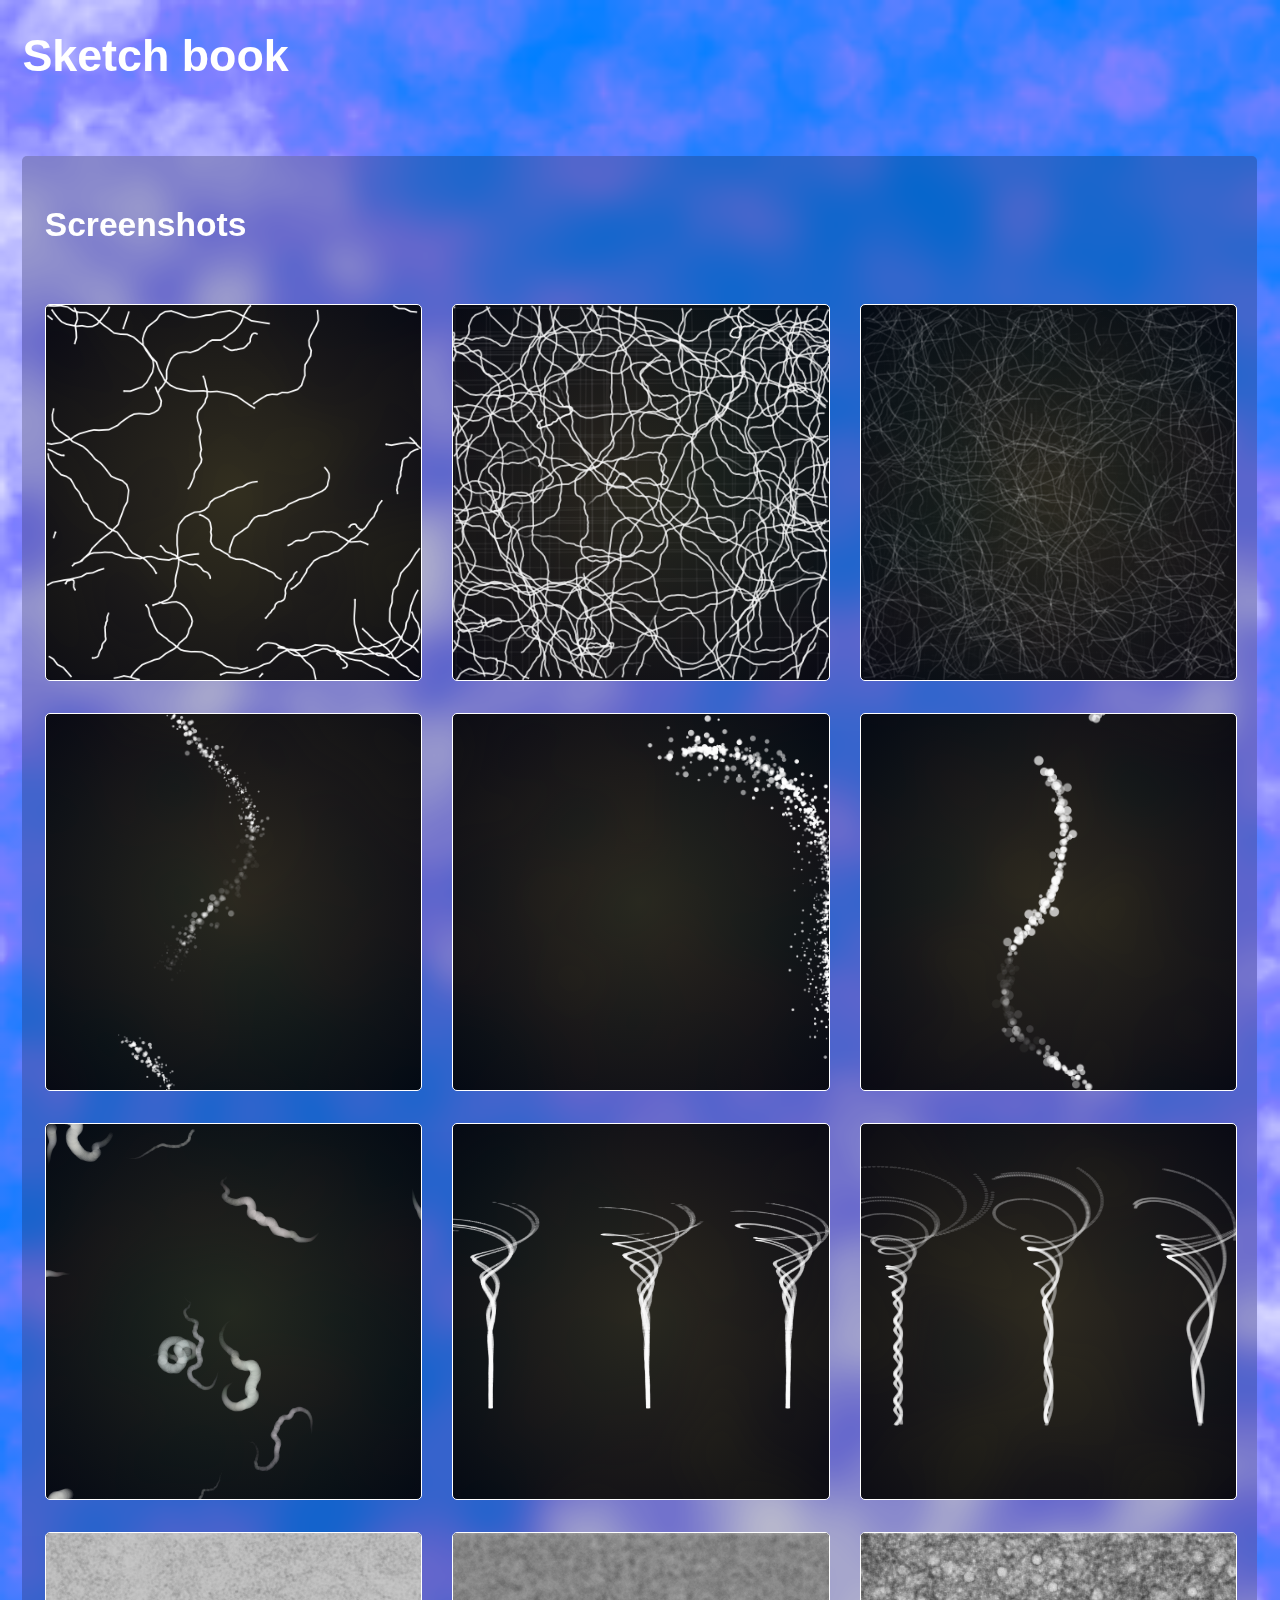
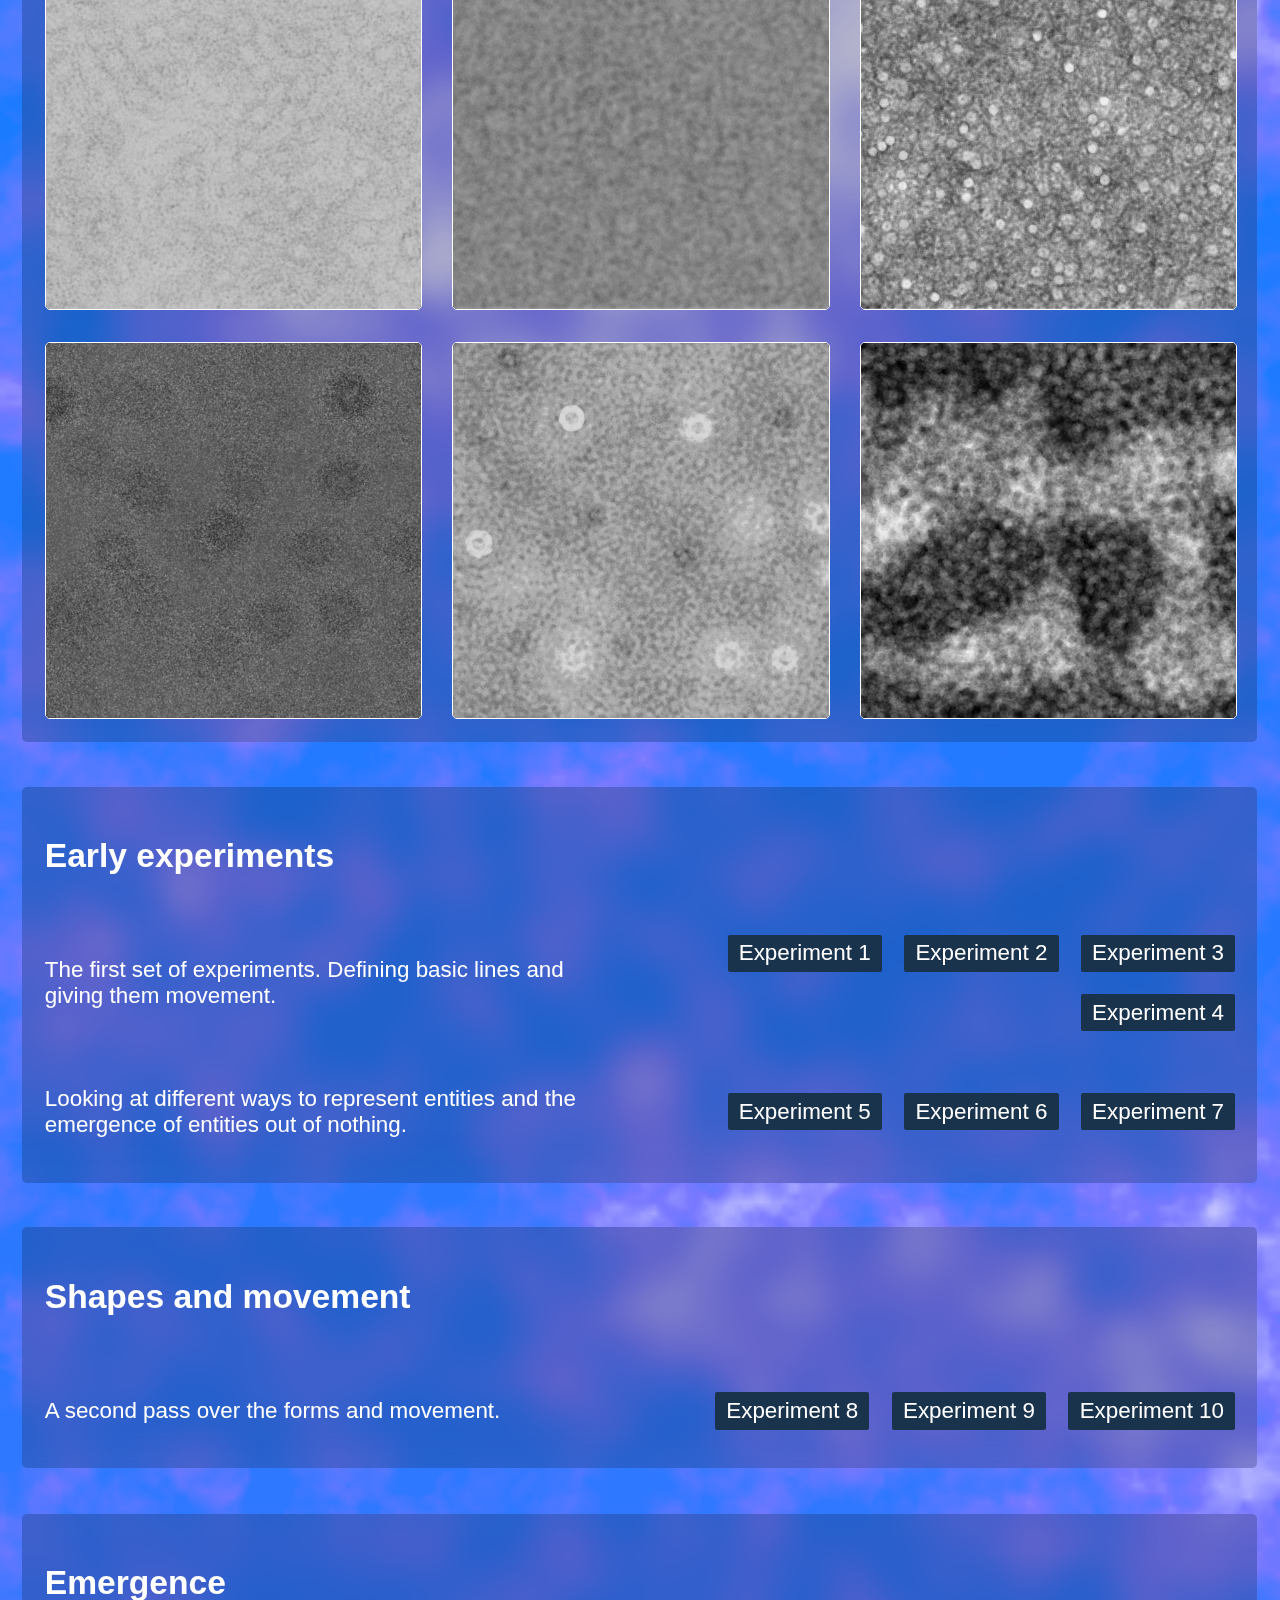
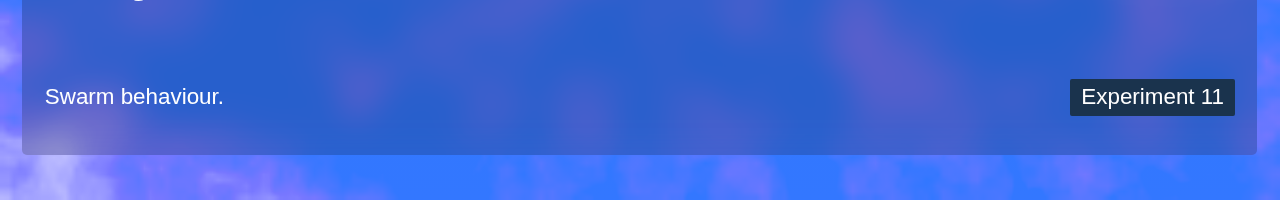
<file: index.html>
<!DOCTYPE html>
<html lang="en">
<head>
    <meta charset="UTF-8">
    <meta http-equiv="X-UA-Compatible" content="IE=edge">
    <meta name="viewport" content="width=device-width, initial-scale=1.0">
    <link rel="stylesheet" href="styles.css">
    <title>Sketches</title>
</head>
<body>
    <header>
        <h1>Sketch book</h1>
    </header>
    <main>
        <section class="screenshots">
            <h2>Screenshots</h2>
            <img src="./screenshots/experiment-0-1.png" alt="">
            <img src="./screenshots/experiment-0-2.png" alt="">
            <img src="./screenshots/experiment-0-3.png" alt="">
            <img src="./screenshots/experiment-5-1.png" alt="">
            <img src="./screenshots/experiment-5-2.png" alt="">
            <img src="./screenshots/experiment-5-3.png" alt="">
            <img src="./screenshots/experiment-8-1.png" alt="">
            <img src="./screenshots/experiment-9-1.png" alt="">
            <img src="./screenshots/experiment-10-1.png" alt="">
            <img src="./screenshots/experiment-11-1.png" alt="">
            <img src="./screenshots/experiment-11-2.png" alt="">
            <img src="./screenshots/experiment-11-3.png" alt="">
            <img src="./screenshots/experiment-11-4.png" alt="">
            <img src="./screenshots/experiment-11-5.png" alt="">
            <img src="./screenshots/experiment-11-6.png" alt="">
        </section>

        <section>
            <h2>Early experiments</h2>
            <p>
                The first set of experiments.
                Defining basic lines and giving them movement.
            </p>
            <nav>
                <a href="experiment-1">Experiment 1</a>
                <a href="experiment-2">Experiment 2</a>
                <a href="experiment-3">Experiment 3</a>
                <a href="experiment-4">Experiment 4</a>
            </nav>
            <p>
                Looking at different ways to represent entities and the emergence of entities out of nothing.
            </p>
            <nav>
                <a href="experiment-5">Experiment 5</a>
                <a href="experiment-6">Experiment 6</a>
                <a href="experiment-7">Experiment 7</a>
            </nav>
        </section>
        
        <section>
            <h2>Shapes and movement</h2>
            <p>
                A second pass over the forms and movement.
            </p>
            <nav>
                <a href="experiment-8">Experiment 8</a>
                <a href="experiment-9">Experiment 9</a>
                <a href="experiment-10">Experiment 10</a>
            </nav>
        </section>

        <section>
            <h2>Emergence</h2>
            <p>
                Swarm behaviour.
            </p>
            <nav>
                <a href="experiment-11">Experiment 11</a>
            </nav>
        </section>
    </main>
</body>
</html>
</file>
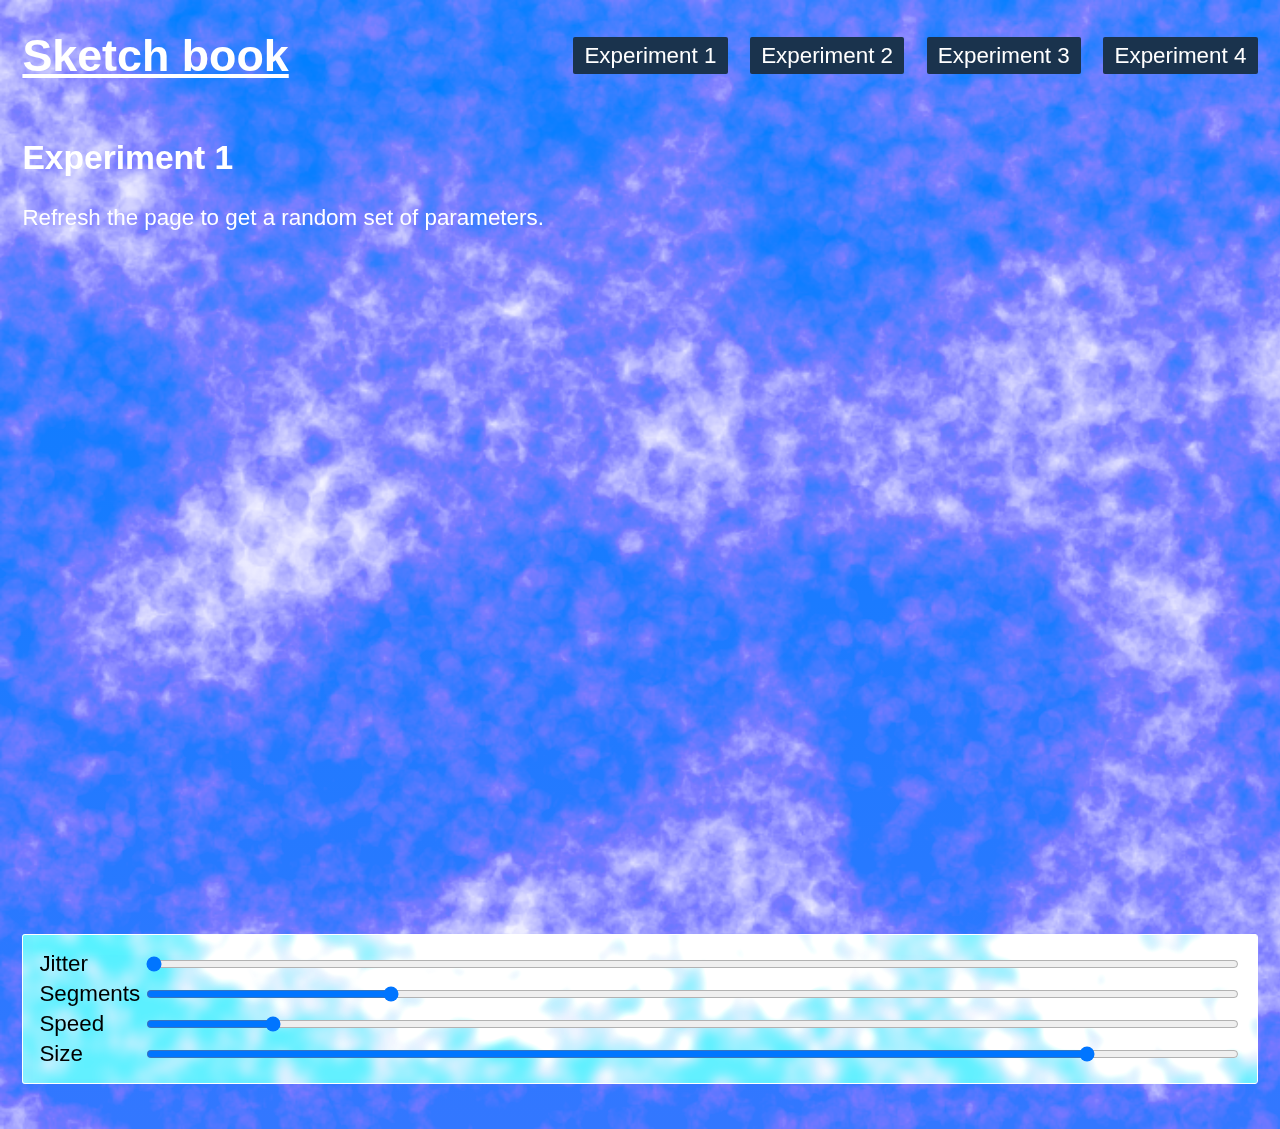
<file: experiment-1/index.html>
<!DOCTYPE html>
<html lang="en">
<head>
    <meta charset="UTF-8">
    <meta http-equiv="X-UA-Compatible" content="IE=edge">
    <meta name="viewport" content="width=device-width, initial-scale=1.0">
    <link rel="stylesheet" href="../styles.css">
    <title>Experiment 1</title>
</head>
<body>
    <header>
        <a href="../"><h1>Sketch book</h1></a>
        <nav>
            <a href="../experiment-1">Experiment 1</a>
            <a href="../experiment-2">Experiment 2</a>
            <a href="../experiment-3">Experiment 3</a>
            <a href="../experiment-4">Experiment 4</a>
        </nav>
    </header>
    <main>
        <h2>Experiment 1</h2>
        <p>
            Refresh the page to get a random set of parameters.
        </p>
        <canvas id="canvas" width="2400" height="1600"></canvas>
        <section id="panel"></section>
    </main>
    <script src="main.js" type="module"></script>
</body>
</html>
</file>
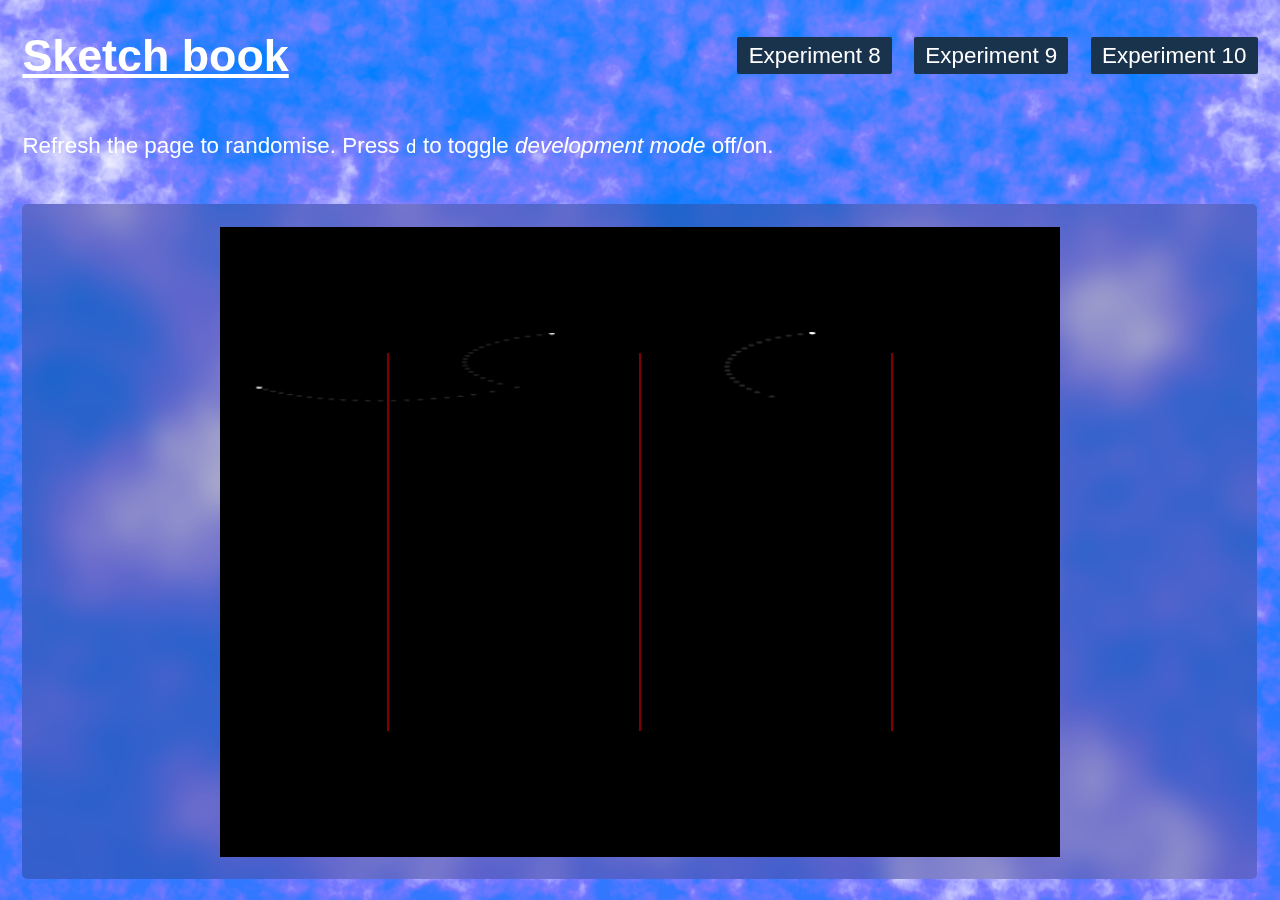
<file: experiment-10/index.html>
<!DOCTYPE html>
<html lang="en">
<head>
    <meta charset="UTF-8">
    <meta http-equiv="X-UA-Compatible" content="IE=edge">
    <meta name="viewport" content="width=device-width, initial-scale=1.0">
    <title>Experiment 10</title>
    <script src="js/script.js" type="module"></script>
    <link rel="stylesheet" href="../styles.css">
</head>
<body>
    <header>
        <a href="../"><h1>Sketch book</h1></a>
        <nav>
            <a href="../experiment-8">Experiment 8</a>
            <a href="../experiment-9">Experiment 9</a>
            <a href="../experiment-10">Experiment 10</a>
        </nav>
    </header>
    <main>
        <p>
            Refresh the page to randomise.
            Press <code>d</code> to toggle <em>development mode</em> off/on.
        </p>
        <section class="responsive">
            <div class="overlap">
                <canvas id="canvas1"></canvas>
                <canvas id="canvas2"></canvas>
            </div>
            <!-- <section id="panel"></section> -->
        </body>
        </section>
    </main>
</html>
</file>
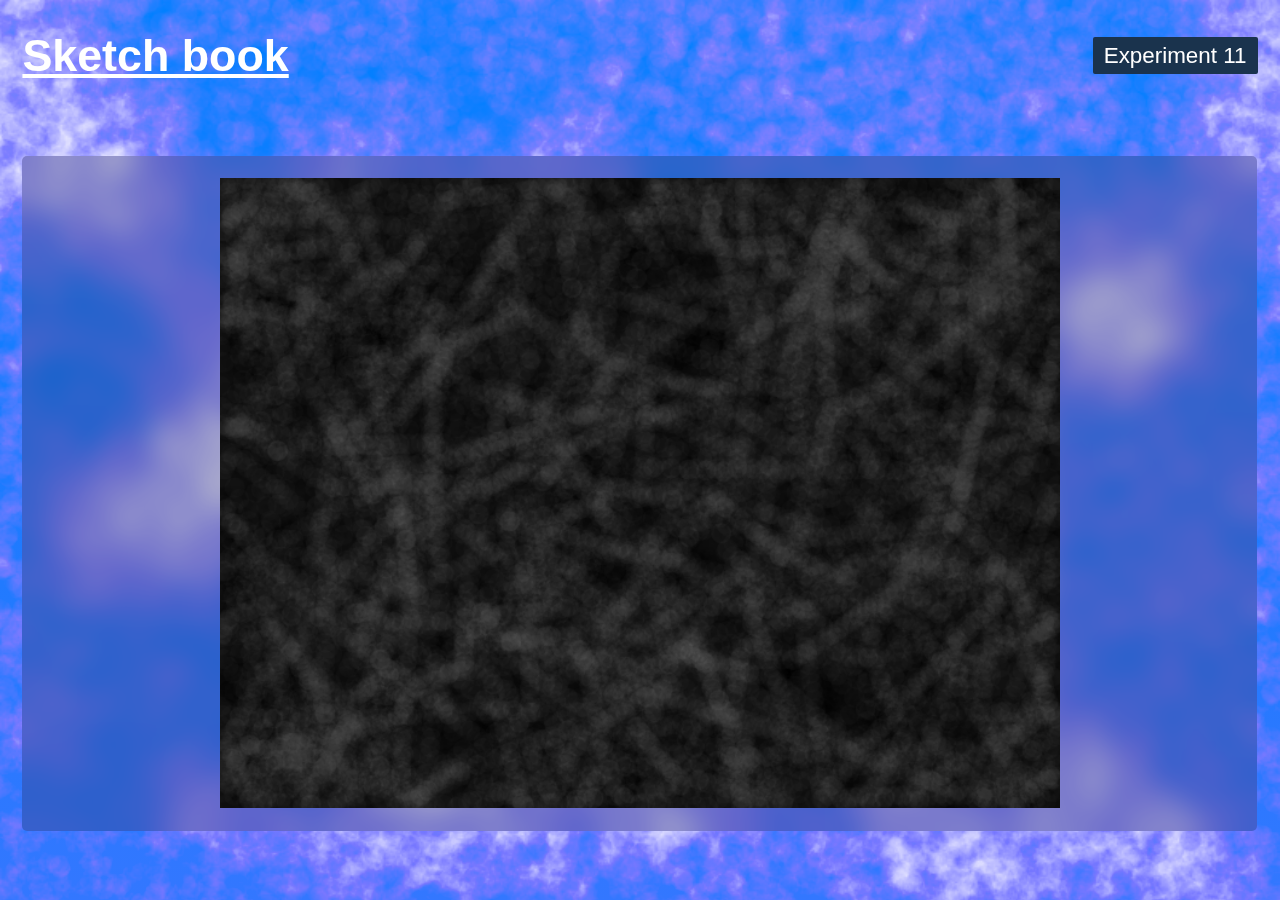
<file: experiment-11/index.html>
<!DOCTYPE html>
<html lang="en">
<head>
    <meta charset="UTF-8">
    <meta http-equiv="X-UA-Compatible" content="IE=edge">
    <meta name="viewport" content="width=device-width, initial-scale=1.0">
    <title>Experiment 11</title>
    <script src="js/script.js" type="module"></script>
    <link rel="stylesheet" href="../styles.css">
</head>
<body>
    <header>
        <a href="../"><h1>Sketch book</h1></a>
        <nav>
            <a href="../experiment-11">Experiment 11</a>
        </nav>
    </header>
    <main>
        <section class="responsive">
            <div class="overlap">
                <canvas id="canvas1"></canvas>
                <canvas id="canvas2"></canvas>
            </div>
            <!-- <section id="panel"></section> -->
        </body>
        </section>
    </main>
</html>
</file>
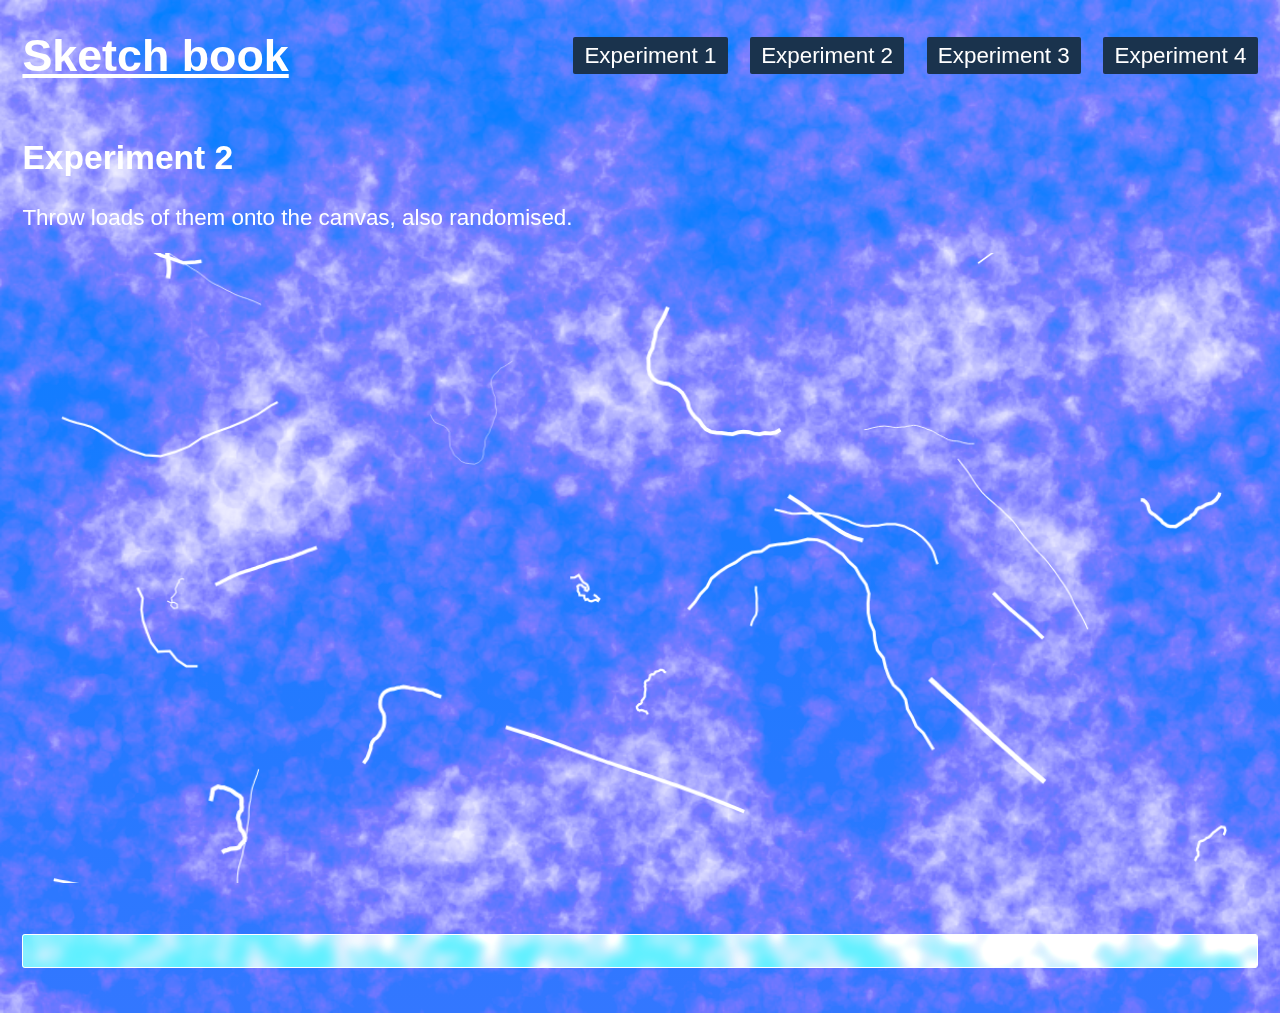
<file: experiment-2/index.html>
<!DOCTYPE html>
<html lang="en">
<head>
    <meta charset="UTF-8">
    <meta http-equiv="X-UA-Compatible" content="IE=edge">
    <meta name="viewport" content="width=device-width, initial-scale=1.0">
    <link rel="stylesheet" href="../styles.css">
    <title>Experiment 2</title>
</head>
<body>
    <header>
        <a href="../"><h1>Sketch book</h1></a>
        <nav>
            <a href="../experiment-1">Experiment 1</a>
            <a href="../experiment-2">Experiment 2</a>
            <a href="../experiment-3">Experiment 3</a>
            <a href="../experiment-4">Experiment 4</a>
        </nav>
    </header>
    <main>
        <h2>Experiment 2</h2>
        <p>Throw loads of them onto the canvas, also randomised.</p>
        <canvas id="canvas" width="1200" height="800"></canvas>
        <section id="panel"></section>
    </main>
    <script src="main.js" type="module"></script>
</body>
</html>
</file>
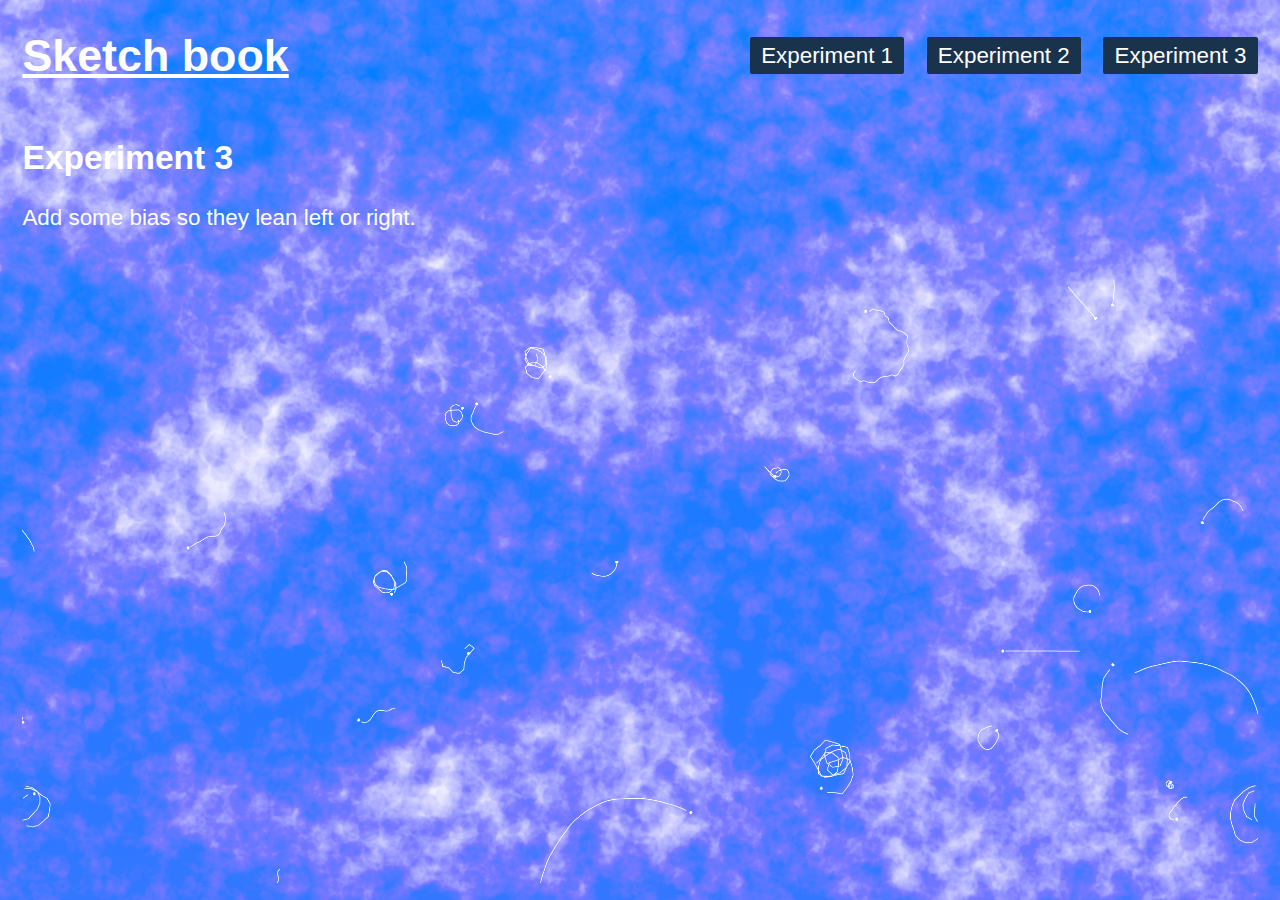
<file: experiment-3/index.html>
<!DOCTYPE html>
<html lang="en">
<head>
    <meta charset="UTF-8">
    <meta http-equiv="X-UA-Compatible" content="IE=edge">
    <meta name="viewport" content="width=device-width, initial-scale=1.0">
    <link rel="stylesheet" href="../styles.css">
    <title>Experiment 3</title>
</head>
<body>
    <header>
        <a href="../"><h1>Sketch book</h1></a>
        <nav>
            <a href="../experiment-1">Experiment 1</a>
            <a href="../experiment-2">Experiment 2</a>
            <a href="../experiment-3">Experiment 3</a>
        </nav>
    </header>
    <main>
        <h2>Experiment 3</h2>
        <p>Add some bias so they lean left or right.</p>
        <canvas id="canvas" width="2400" height="1600"></canvas>
    </main>
    <script src="main.js" type="module"></script>
</body>
</html>
</file>
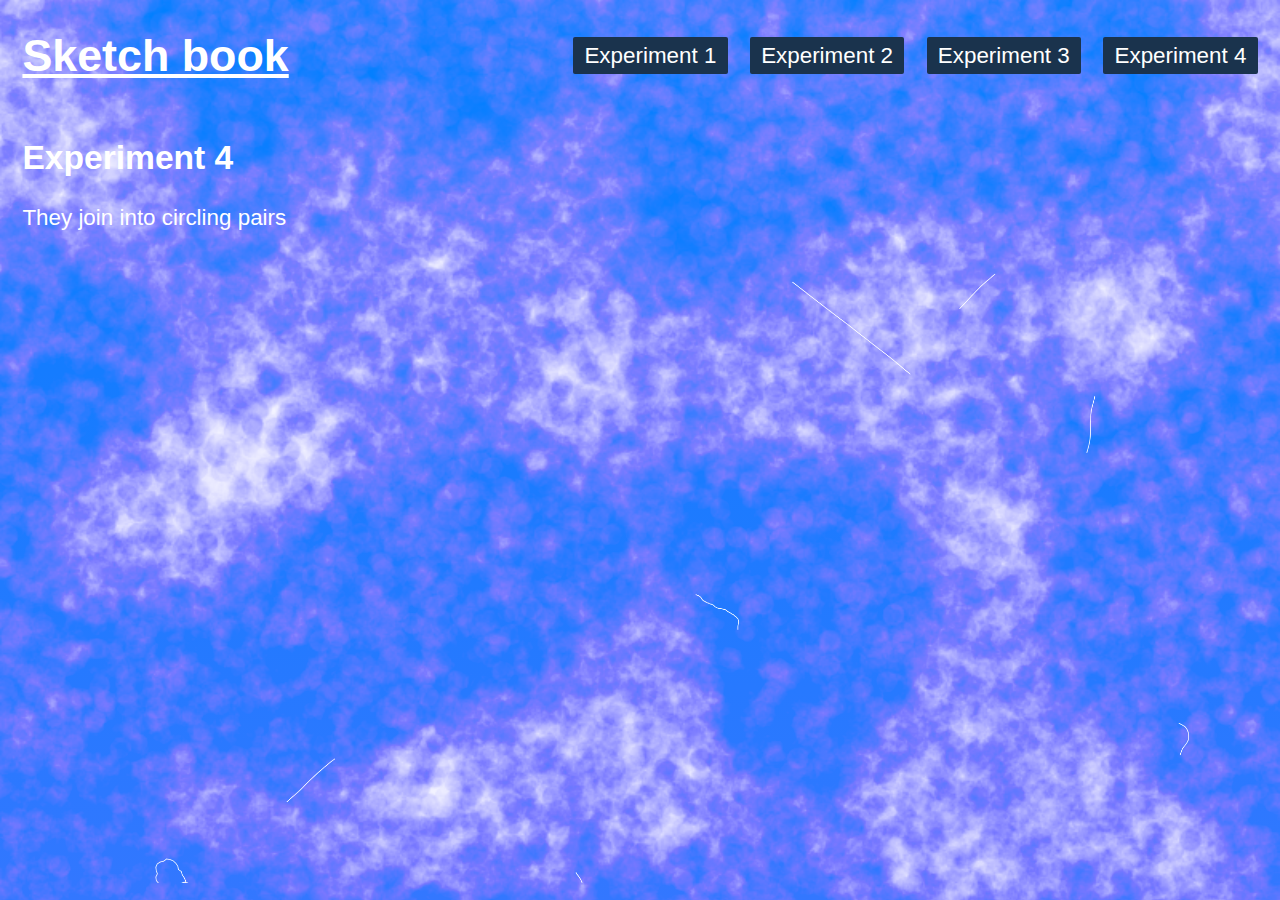
<file: experiment-4/index.html>
<!DOCTYPE html>
<html lang="en">
<head>
    <meta charset="UTF-8">
    <meta http-equiv="X-UA-Compatible" content="IE=edge">
    <meta name="viewport" content="width=device-width, initial-scale=1.0">
    <link rel="stylesheet" href="../styles.css">
    <title>Experiment 4</title>
</head>
<body>
    <header>
        <a href="../"><h1>Sketch book</h1></a>
        <nav>
            <a href="../experiment-1">Experiment 1</a>
            <a href="../experiment-2">Experiment 2</a>
            <a href="../experiment-3">Experiment 3</a>
            <a href="../experiment-4">Experiment 4</a>
        </nav>
    </header>
    <main>
        <h2>Experiment 4</h2>
        <p>They join into circling pairs</p>
        <canvas id="canvas" width="2400" height="1600"></canvas>
    </main>
    <script src="main.js" type="module"></script>
</body>
</html>
</file>
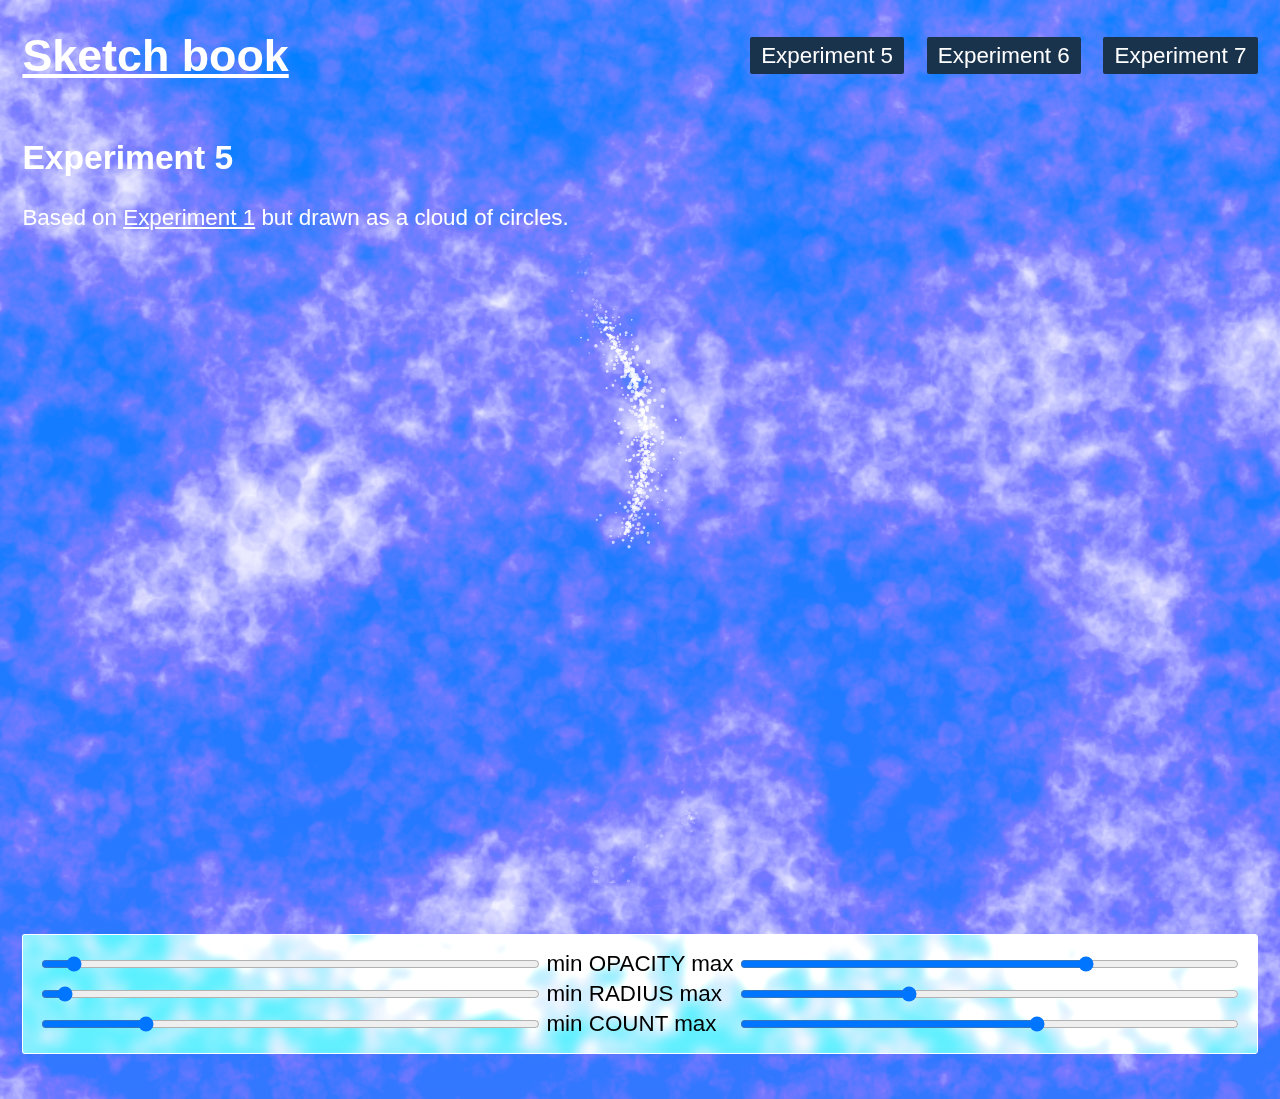
<file: experiment-5/index.html>
<!DOCTYPE html>
<html lang="en">
<head>
    <meta charset="UTF-8">
    <meta http-equiv="X-UA-Compatible" content="IE=edge">
    <meta name="viewport" content="width=device-width, initial-scale=1.0">
    <link rel="stylesheet" href="../styles.css">
    <title>Experiment 5</title>
</head>
<body>
    <header>
        <a href="../"><h1>Sketch book</h1></a>
        <nav>
            <a href="../experiment-5">Experiment 5</a>
            <a href="../experiment-6">Experiment 6</a>
            <a href="../experiment-7">Experiment 7</a>
        </nav>
    </header>
    <main>
        <h2>Experiment 5</h2>
        <p>
            Based on <a href="../experiment-1">Experiment 1</a> but drawn as a cloud of circles.
        </p>
        <canvas id="canvas" width="2400" height="1600"></canvas>
        <section id="panel" class="three"></section>
    </main>
    <script src="main.js" type="module"></script>
</body>
</html>
</file>
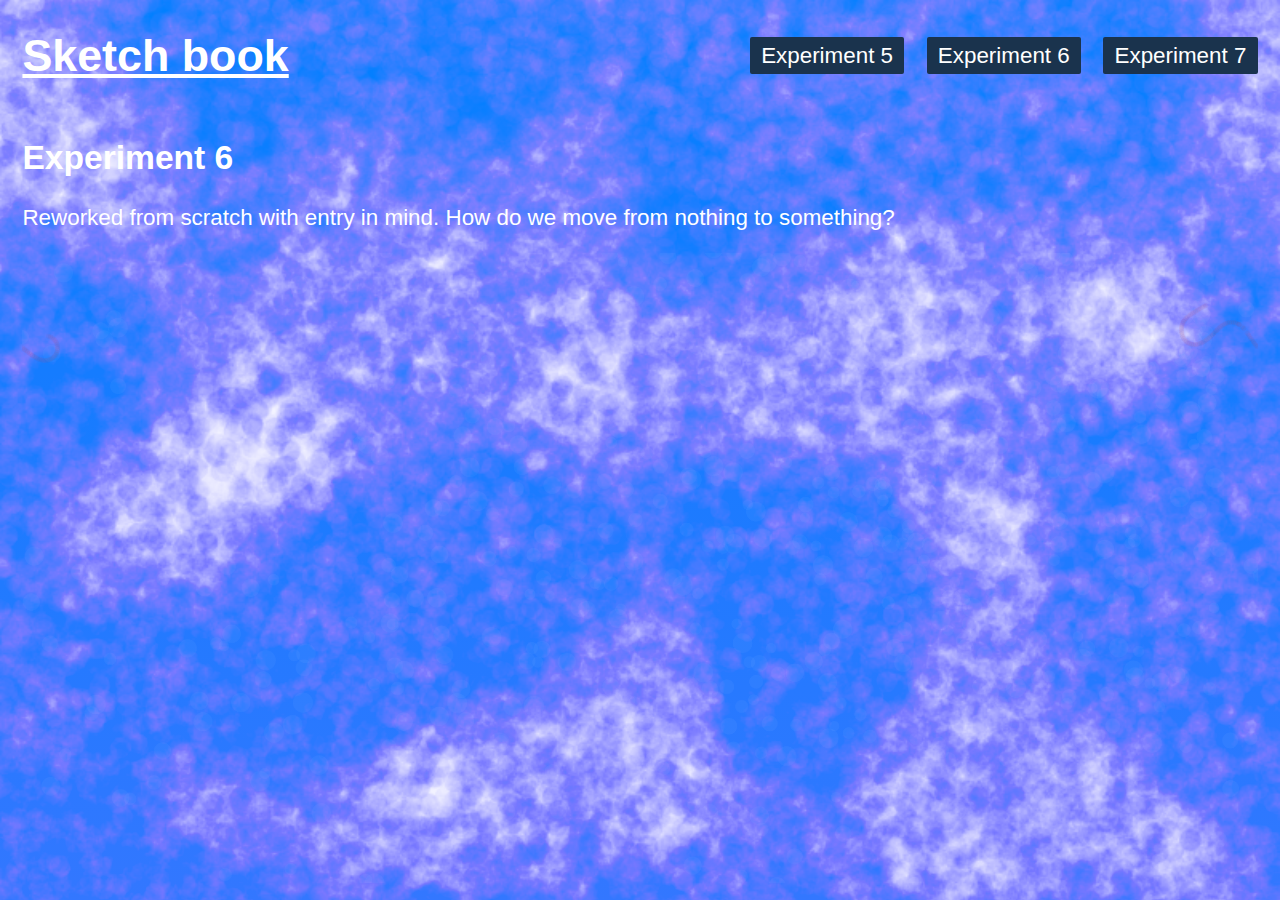
<file: experiment-6/index.html>
<!DOCTYPE html>
<html lang="en">
<head>
    <meta charset="UTF-8">
    <meta http-equiv="X-UA-Compatible" content="IE=edge">
    <meta name="viewport" content="width=device-width, initial-scale=1.0">
    <link rel="stylesheet" href="../styles.css">
    <title>Experiment 6</title>
</head>
<body>
    <header>
        <a href="../"><h1>Sketch book</h1></a>
        <nav>
            <a href="../experiment-5">Experiment 5</a>
            <a href="../experiment-6">Experiment 6</a>
            <a href="../experiment-7">Experiment 7</a>
        </nav>
    </header>
    <main>
        <h2>Experiment 6</h2>
        <p>
            Reworked from scratch with entry in mind.
            How do we move from nothing to something?
        </p>
        <canvas id="canvas" width="2400" height="1600"></canvas>
        <!-- <section id="panel" class="three"></section> -->
    </main>
    <script src="main.js" type="module"></script>
</body>
</html>
</file>
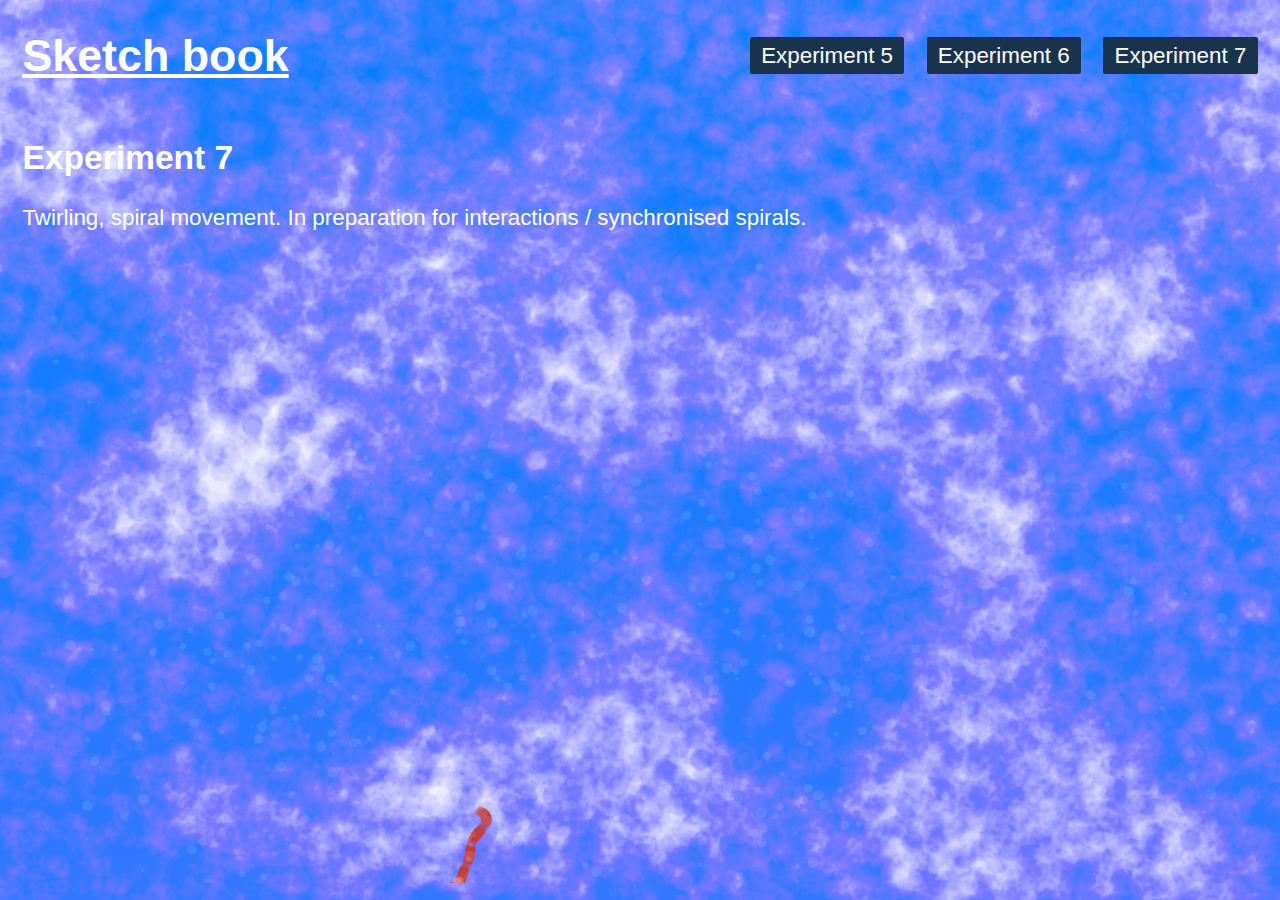
<file: experiment-7/index.html>
<!DOCTYPE html>
<html lang="en">
<head>
    <meta charset="UTF-8">
    <meta http-equiv="X-UA-Compatible" content="IE=edge">
    <meta name="viewport" content="width=device-width, initial-scale=1.0">
    <link rel="stylesheet" href="../styles.css">
    <title>Experiment 7</title>
</head>
<body>
    <header>
        <a href="../"><h1>Sketch book</h1></a>
        <nav>
            <a href="../experiment-5">Experiment 5</a>
            <a href="../experiment-6">Experiment 6</a>
            <a href="../experiment-7">Experiment 7</a>
        </nav>
    </header>
    <main>
        <h2>Experiment 7</h2>
        <p>
            Twirling, spiral movement.
            In preparation for interactions / synchronised spirals.
        </p>
        <canvas id="canvas" width="2400" height="1600"></canvas>
        <!-- <section id="panel" class="three"></section> -->
    </main>
    <script src="main.js" type="module"></script>
</body>
</html>
</file>
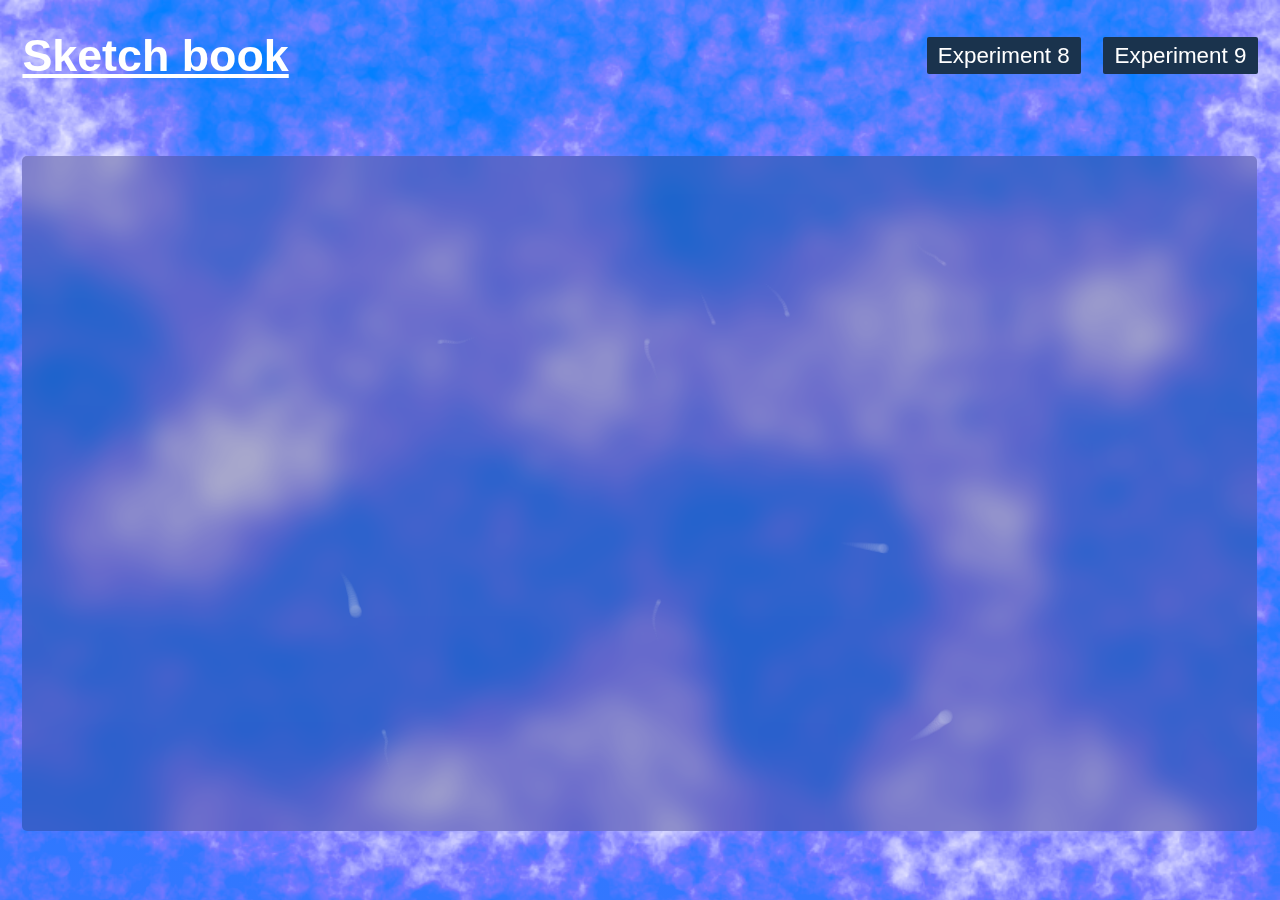
<file: experiment-8/index.html>
<!DOCTYPE html>
<html lang="en">
<head>
    <meta charset="UTF-8">
    <meta http-equiv="X-UA-Compatible" content="IE=edge">
    <meta name="viewport" content="width=device-width, initial-scale=1.0">
    <title>Experiment 8</title>
    <script src="js/script.js" type="module"></script>
    <link rel="stylesheet" href="../styles.css">
</head>
<body>
    <header>
        <a href="../"><h1>Sketch book</h1></a>
        <nav>
            <a href="../experiment-8">Experiment 8</a>
            <a href="../experiment-9">Experiment 9</a>
        </nav>
    </header>
    <main>
        <section class="responsive">
            <canvas id="canvas"></canvas>
            <!-- <section id="panel"></section> -->
        </body>
        </section>
    </main>
</html>
</file>
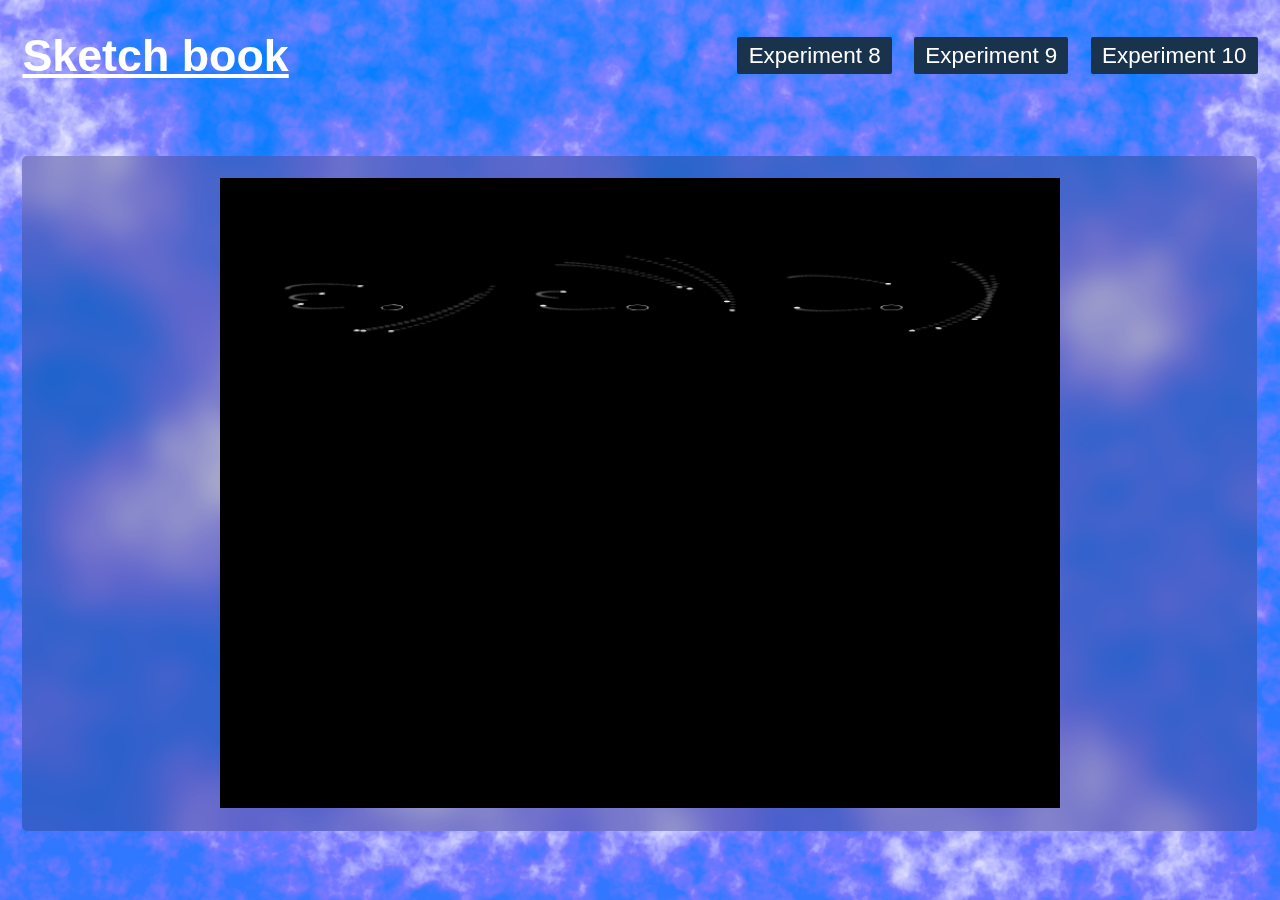
<file: experiment-9/index.html>
<!DOCTYPE html>
<html lang="en">
<head>
    <meta charset="UTF-8">
    <meta http-equiv="X-UA-Compatible" content="IE=edge">
    <meta name="viewport" content="width=device-width, initial-scale=1.0">
    <title>Experiment 9</title>
    <script src="js/script.js" type="module"></script>
    <link rel="stylesheet" href="../styles.css">
</head>
<body>
    <header>
        <a href="../"><h1>Sketch book</h1></a>
        <nav>
            <a href="../experiment-8">Experiment 8</a>
            <a href="../experiment-9">Experiment 9</a>
            <a href="../experiment-10">Experiment 10</a>
        </nav>
    </header>
    <main>
        <section class="responsive">
            <div class="overlap">
                <canvas id="canvas1"></canvas>
                <canvas id="canvas2"></canvas>
            </div>
            <!-- <section id="panel"></section> -->
        </body>
        </section>
    </main>
</html>
</file>
<file: styles.css>
body {
    font-family: 'Lucida Sans', 'Lucida Sans Regular', 'Lucida Grande', 'Lucida Sans Unicode', Geneva, Verdana, sans-serif;
    margin: 0 auto;
    background: linear-gradient(hsl(210, 100%, 50%), hsl(220, 100%, 60%)), url(./screenshots/experiment-11-6.png);
    background-blend-mode: lighten;
    background-size: cover;
    color: white;
    /* max-width: 1000px; */
    min-height: 100svh;
}
header, main {
    margin-inline: 1em;
}
header {
    display: flex;
    justify-content: space-between;
    align-items: center;
}
main section {
    display: grid;
    /* grid-template-columns: 3fr 2fr; */
    gap: 2rem;
    border-radius: 3px;
    padding: 1em;
    /* background: black; */
    backdrop-filter: blur(15px) brightness(0.8);
    align-items: center;
    max-width: 100%;
    margin-block: 2em;
    overflow: auto;
    border-radius: 5px;
}
main section h2 {
    grid-column: span 2;
}
canvas {
    background: black;
    width: 100%;
    /* height: auto; */
    object-fit: cover;
    height: 70svh;
}
canvas:first-of-type {
    background: transparent;
    /* width: 600px; */
    /* max-height: 600px; */
    max-width: 100%;
    z-index: 100;
}
#panel {
    box-sizing: border-box;
    backdrop-filter: blur(5px) brightness(2);
    margin-inline: auto;
    display: grid;
    gap: 0.25rem;
    grid-template-columns: auto 1fr;
    padding: 1rem;
    overflow: auto;
    border: 1px solid white;
    border-radius: 3px;
    color: black;
}
#panel.three {
    grid-template-columns: 1fr auto 1fr;
}

nav {
    display: flex;
    flex-direction: column;
    gap: 1em;
    justify-content: flex-end;
}

nav a {
    padding: 0.25em 0.5em;
    background-color: hsl(210, 50%, 20%);
    color: white;
    text-decoration: none;
    white-space: nowrap;
    border-radius: 2px;
}
a {
    color: inherit;
}

.responsive {
    display: grid;
    place-content: center;
}

.overlap {
    display: grid;
}
.overlap > * {
    grid-column: 1;
    grid-row: 1;
}

section.screenshots {
    grid-template-columns: 1fr 1fr;
}

section.screenshots h2 {
    grid-column: span 2;
}
@media screen and (min-width: 500px) {
    section.screenshots {
        grid-template-columns: 1fr 1fr 1fr;
    }
    
    section.screenshots h2 {
        grid-column: span 3;
    }    
}


section.screenshots img {
    max-width: 100%;
    background: radial-gradient(hsla(50, 50%, 10%, 0.9), hsla(20, 50%, 0%, 0.9));
    border-radius: 5px;
    aspect-ratio: 1;
    object-fit: cover;
    border: 1px solid white;
}


@media screen and (min-width: 700px) {
    body {
        font-size: 1.4em;
    }
    nav {
        flex-direction: row;
        flex-wrap: wrap;
    }
}

@media screen and (min-width: 1000px) {
    main {
        /* max-width: 1200px; */
    }
    .responsive {
        display: grid;
        grid-template-columns: auto;
    }
}
</file>
